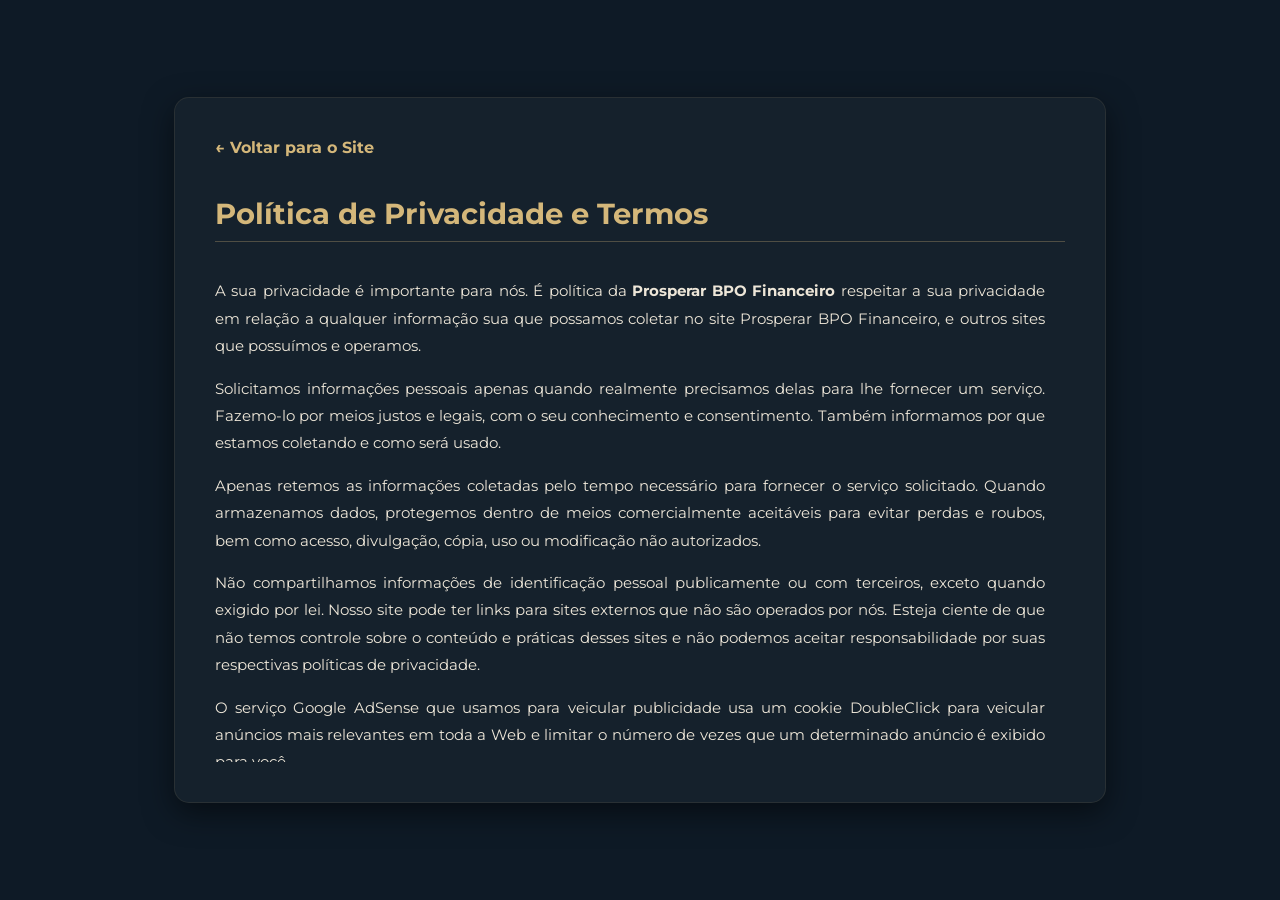
<file: privacidade.html>
<!DOCTYPE html>
<html lang="pt-br">
<head>
    <meta charset="UTF-8">
    <meta name="viewport" content="width=device-width, initial-scale=1.0">
    <title>Política de Privacidade e Termos | Prosperar BPO</title>
    <link rel="icon" href="favicon.ico?v=2" sizes="any">
    <link rel="icon" href="favicon.svg?v=2" type="image/svg+xml">
    <link rel="apple-touch-icon" href="favicon.png?v=2">
<link href="https://fonts.googleapis.com/css2?family=Montserrat:wght@300;400;700&display=swap" rel="stylesheet">
    <style>
        :root {
            --navy: #0E1A26;
            --gold: #D4B77A;
            --off-white: #EDE6D8;
        }

        body {
            background-color: var(--navy);
            color: var(--off-white);
            font-family: 'Montserrat', sans-serif;
            margin: 0;
            display: flex;
            justify-content: center;
            align-items: center;
            min-height: 100vh;
        }

        .container-privacidade {
            width: 90%;
            max-width: 850px;
            background: rgba(255, 255, 255, 0.03);
            border-radius: 15px;
            border: 1px solid rgba(212, 183, 122, 0.1);
            padding: 40px;
            box-shadow: 0 10px 30px rgba(0,0,0,0.5);
        }

        h1, h2 { color: var(--gold); }
        h1 { font-size: 1.8rem; margin-bottom: 20px; border-bottom: 1px solid rgba(212, 183, 122, 0.3); padding-bottom: 10px; }

        /* AREA DE ROLAGEM (SCROLL) */
        .texto-politica {
            height: 500px; /* Altura fixa da caixa de texto */
            overflow-y: auto; /* Habilita a rolagem vertical */
            padding-right: 20px;
            text-align: justify;
            font-size: 0.95rem;
            line-height: 1.8;
        }

        /* Estilização da barra de rolagem para combinar com o site */
        .texto-politica::-webkit-scrollbar {
            width: 6px;
        }
        .texto-politica::-webkit-scrollbar-track {
            background: rgba(255, 255, 255, 0.05);
        }
        .texto-politica::-webkit-scrollbar-thumb {
            background: var(--gold);
            border-radius: 10px;
        }

        .btn-voltar {
            display: inline-block;
            margin-bottom: 20px;
            color: var(--gold);
            text-decoration: none;
            font-weight: bold;
            transition: 0.3s;
        }

        .btn-voltar:hover { opacity: 0.7; }

        .data-assinatura {
            margin-top: 30px;
            font-style: italic;
            color: var(--gold);
            font-size: 0.9rem;
        }
    </style>
</head>
<body>

    <div class="container-privacidade">
        <a href="index.html" class="btn-voltar">← Voltar para o Site</a>
        
        <h1>Política de Privacidade e Termos</h1>
        
        <div class="texto-politica">
            <p>A sua privacidade é importante para nós. É política da <strong>Prosperar BPO Financeiro</strong> respeitar a sua privacidade em relação a qualquer informação sua que possamos coletar no site Prosperar BPO Financeiro, e outros sites que possuímos e operamos.</p>
            
            <p>Solicitamos informações pessoais apenas quando realmente precisamos delas para lhe fornecer um serviço. Fazemo-lo por meios justos e legais, com o seu conhecimento e consentimento. Também informamos por que estamos coletando e como será usado.</p>
            
            <p>Apenas retemos as informações coletadas pelo tempo necessário para fornecer o serviço solicitado. Quando armazenamos dados, protegemos dentro de meios comercialmente aceitáveis ​​para evitar perdas e roubos, bem como acesso, divulgação, cópia, uso ou modificação não autorizados.</p>

            <p>Não compartilhamos informações de identificação pessoal publicamente ou com terceiros, exceto quando exigido por lei. Nosso site pode ter links para sites externos que não são operados por nós. Esteja ciente de que não temos controle sobre o conteúdo e práticas desses sites e não podemos aceitar responsabilidade por suas respectivas políticas de privacidade.</p>

            <p>O serviço Google AdSense que usamos para veicular publicidade usa um cookie DoubleClick para veicular anúncios mais relevantes em toda a Web e limitar o número de vezes que um determinado anúncio é exibido para você.</p>

            <h2>Compromisso do Usuário</h2>
            <p>O usuário se compromete a fazer uso adequado dos conteúdos e da informação que o Prosperar BPO Financeiro oferece no site:</p>
            <ul>
                <li>A) Não se envolver em atividades que sejam ilegais;</li>
                <li>B) Não difundir propaganda de natureza racista, xenofóbica ou azar;</li>
                <li>C) Não causar danos aos sistemas físicos e lógicos da empresa.</li>
            </ul>

            <h2>Nossos Termos</h2>
            <p><strong>1. Termos:</strong> Ao acessar ao site Prosperar BPO Financeiro, concorda em cumprir estes termos de serviço, todas as leis e regulamentos aplicáveis. Os materiais contidos neste site são protegidos pelas leis de direitos autorais.</p>
            
            <p><strong>2. Uso de Licença:</strong> É concedida permissão para baixar temporariamente uma cópia dos materiais apenas para visualização transitória pessoal e não comercial.</p>

            <p><strong>3. Isenção de responsabilidade:</strong> Os materiais no site da Prosperar BPO Financeiro são fornecidos 'como estão'. A empresa não oferece garantias, expressas ou implícitas.</p>

            <p><strong>4. Limitações:</strong> Em nenhum caso a Prosperar BPO Financeiro ou seus fornecedores serão responsáveis ​​por quaisquer danos decorrentes do uso ou da incapacidade de usar os materiais.</p>

            <p><strong>5. Precisão dos materiais:</strong> Os materiais exibidos podem incluir erros técnicos, tipográficos ou fotográficos. A empresa não garante que qualquer material seja preciso ou atual.</p>

            <p><strong>Lei aplicável:</strong> Estes termos e condições são regidos e interpretados de acordo com as leis brasileiras e você se submete à jurisdição exclusiva dos tribunais locais.</p>

            <div class="data-assinatura">
                Francisco Beltrão, Paraná, 20 de Maio de 2024.
            </div>
        </div>
    </div>

</body>
</html>
</file>
